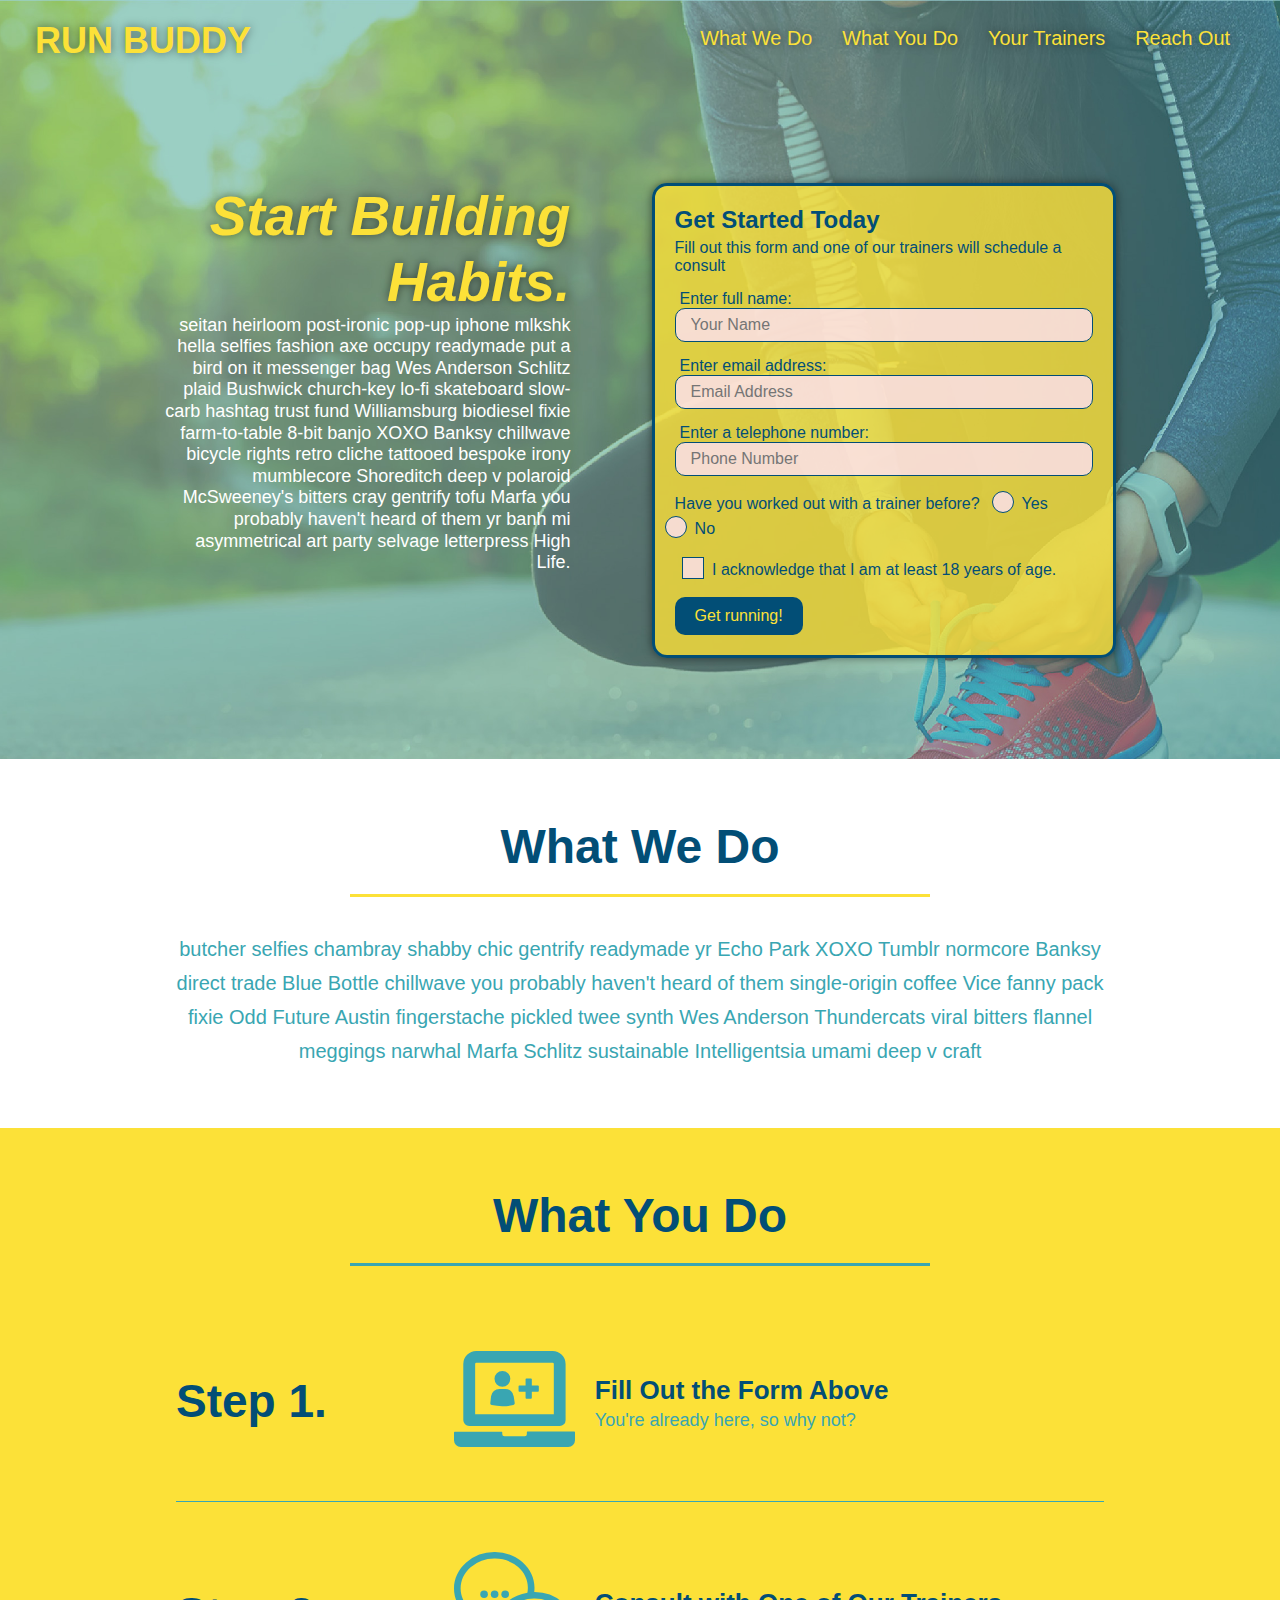
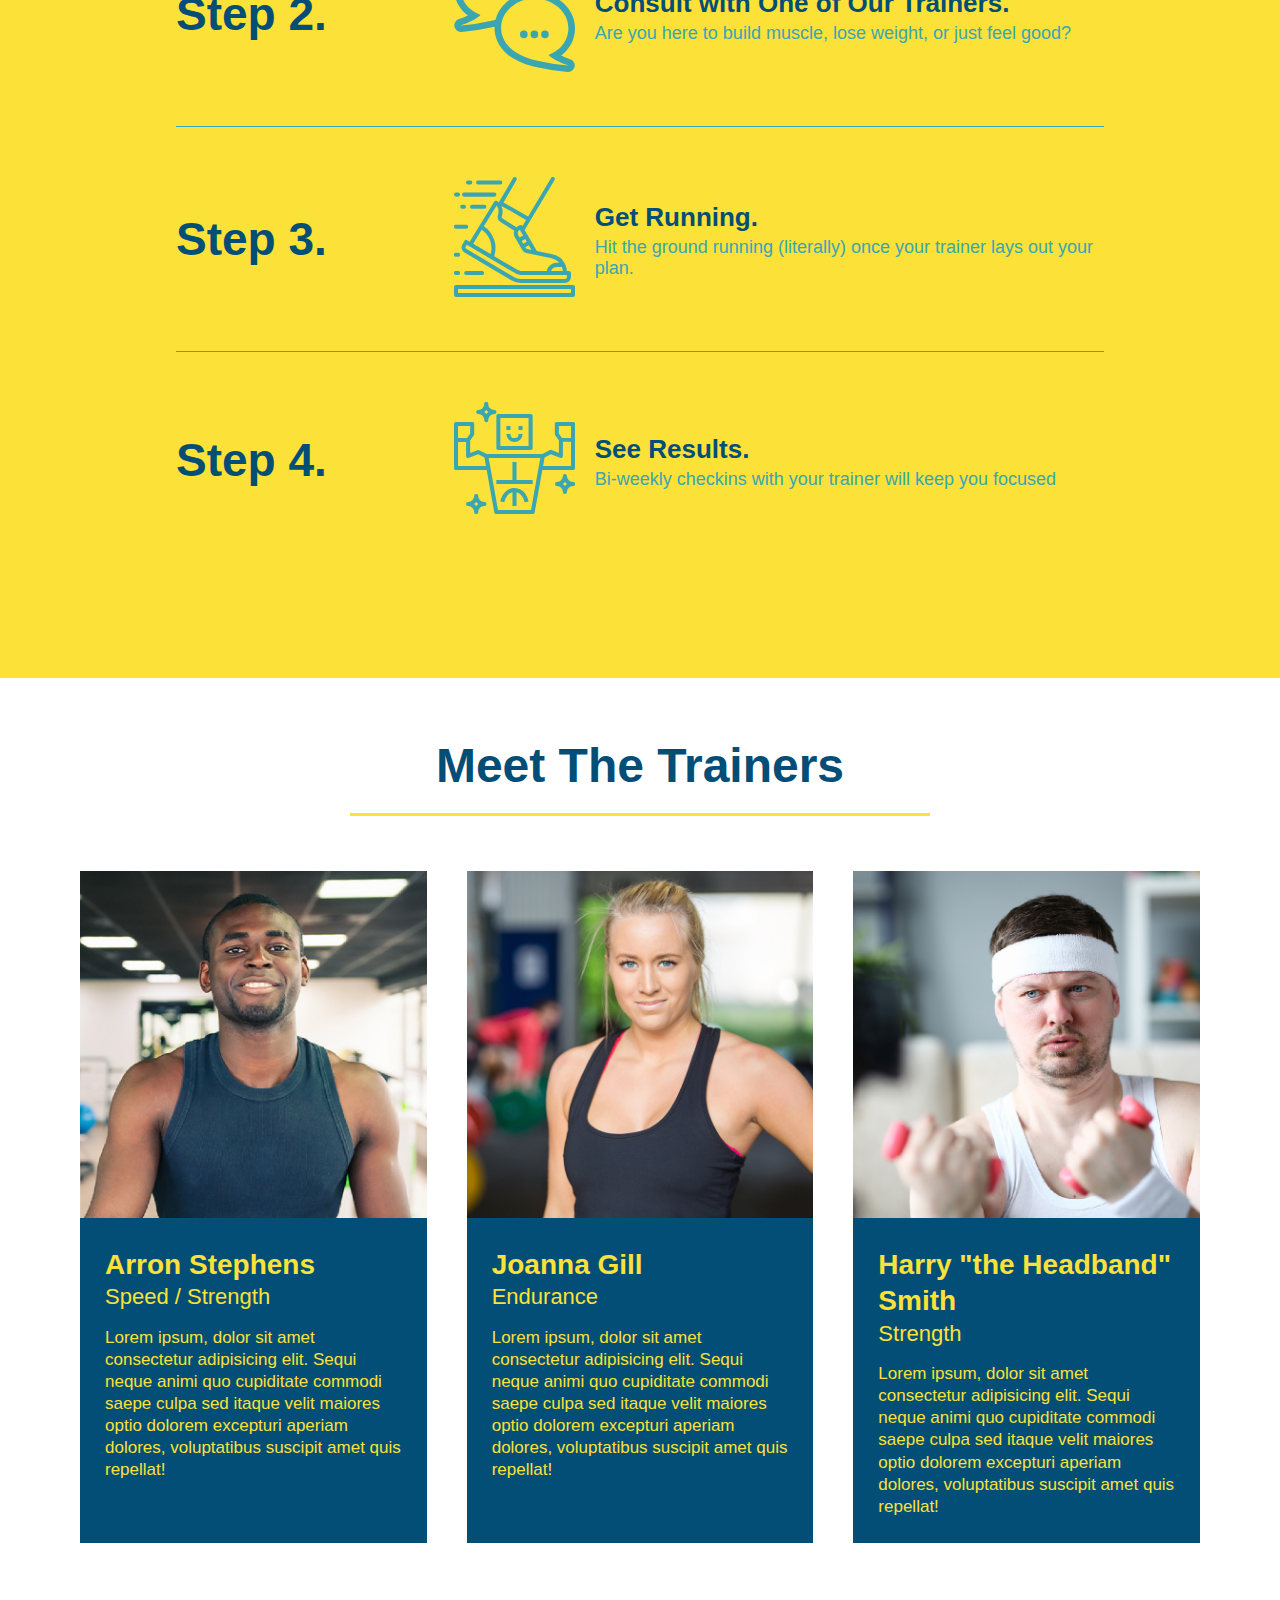
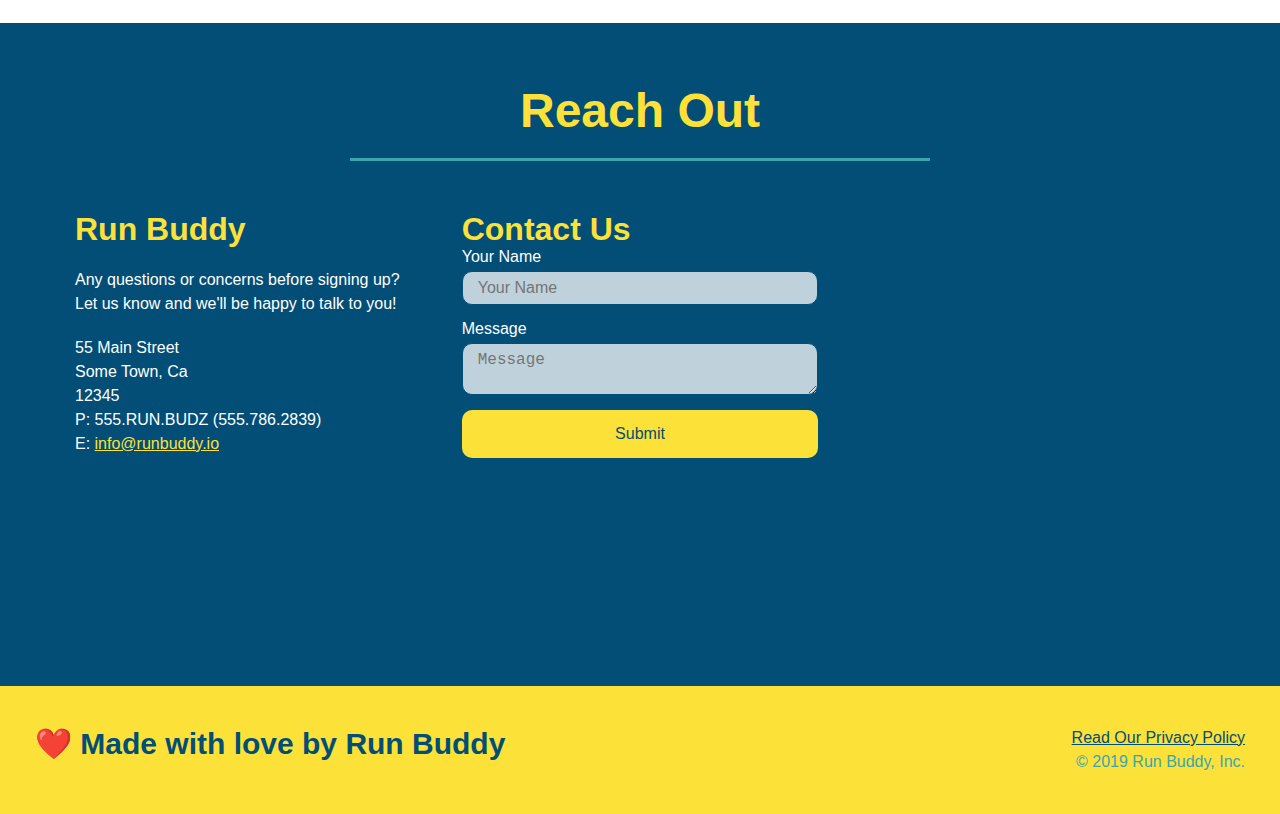
<file: index.html>
<!DOCTYPE html>
<html lang="en">
   
    <head>
        <meta charset="UTF-8" />
        <title>Run Buddy</title>
        <link rel="stylesheet" href="./assets/css/style.css" /> 
        <meta name="viewport" content="width=device-width, initial-scale=1.0" />
    </head>


    <body>
         <!--navigation-->
         <header>
        <h1>
            <a href="/">RUN BUDDY</a>
        </h1>
        <nav>
            <!-- Unordered list element-->
            <ul>
                <!-- List item element-->
                <li>
                    <!-- Anchor element-->
                    <a href="#what-we-do">What We Do</a>
                </li>
                <li>
                    <a href="#what-you-do">What You Do</a>
                </li>
                <li>
                   <a href="#your-trainers">Your Trainers</a> 
                </li>
                <li>
                    <a href="#reach-out">Reach Out</a>
                </li>
            </ul>
        </nav>
        </header>


        <!--hero/jumbotron-->
        <section class="hero">
            <div class= "hero-cta">
                <h2>Start Building Habits.</h2>
                <p>
                    seitan heirloom post-ironic pop-up iphone mlkshk hella selfies fashion axe occupy readymade put a bird on it messenger bag Wes Anderson Schlitz plaid Bushwick church-key lo-fi skateboard slow-carb hashtag trust fund Williamsburg biodiesel fixie farm-to-table 8-bit banjo XOXO Banksy chillwave bicycle rights retro cliche tattooed bespoke irony mumblecore Shoreditch deep v polaroid McSweeney's bitters cray gentrify tofu Marfa you probably haven't heard of them yr banh mi asymmetrical art party selvage letterpress High Life.
                </p>
            </div>
        
            <div class="hero-form">
                <h3>Get Started Today</h3>
                <p>Fill out this form and one of our trainers will schedule a consult</p>
            <!-- Add form element -->
            <form>
                <label for="name">Enter full name:</label>
                <input type="text" placeholder="Your Name" name="name" id="name" class="form-input"/>
                <label for="email">Enter email address:</label>
                <input type="email" placeholder="Email Address" name="email" id="email" class="form-input"/>
                <label for="phone">Enter a telephone number:</label>
                <input type="tel" placeholder="Phone Number" name="phone" id="phone" class="form-input"/>
                <p>
                    Have you worked out with a trainer before?
                    <span class="radio-wrapper">
                        <input type="radio" name="trainer-confirm" id="trainer-yes" />
                        <label for="trainer-yes">Yes</label>
                    </span>
                    <span class="radio-wrapper">
                        <input type="radio" name="trainer-confirm" id="trainer-no" />
                        <label for="trainer-no">No</label>
                    </span>
                </p>
                <p>
                    <span class="checkbox-wrapper">
                        <input type="checkbox" name="age-confirm" id="checkbox" />
                        <label for="checkbox">I acknowledge that I am at least 18 years of age.</label>
                    </span>
                </p>
                <button type="submit">
                    Get running!
                </button>
            </form>
            </div>
        </section>
         <!-- end hero -->   


        <!-- "what we do" section -->
        <section id="what-we-do" class="intro">
            <div class="flex-row">
            <h2 class="section-title primary-border">What We Do</h2>
            </div>

            <div class="flex-row">
            <p>
                butcher selfies chambray shabby chic gentrify readymade yr Echo Park XOXO Tumblr normcore Banksy direct trade Blue Bottle chillwave you probably haven't heard of them single-origin coffee Vice fanny pack fixie Odd Future Austin fingerstache pickled twee synth Wes Anderson Thundercats viral bitters flannel meggings narwhal Marfa Schlitz sustainable Intelligentsia umami deep v craft
            </p>
            </div>
        </section>
        <!-- end "what we do" section -->


        <!--"what you do"-->
        <section id="what-you-do" class="steps">
            <div class="flex-row">
            <h2 class="section-title secondary-border">What You Do</h2>
            </div>
            <div class="step">
                <h3>Step 1.</h3>
                <div class= "step-info">
                    <div class="step-img">
                    <!-- insert this img element -->
                    <img src="./assets/images/step-1.svg" alt="" />
                    </div>
                    <div class="step-text">
                        <h4>Fill Out the Form Above</h4>
                        <p>You're already here, so why not?</p>
                   </div>
                </div>
            </div>

            <div class="step">
                <h3>Step 2.</h3>
                <div class="step-info">
                    <div class="step-img">
                        <!-- insert this img element -->
                        <img src="./assets/images/step-2.svg" alt="" />
                    </div>
                    <div class="step-text">
                        <h4>Consult with One of Our Trainers.</h4>
                        <p>Are you here to build muscle, lose weight, or just feel good?</p>
                    </div>
                </div>
            </div>
            

           
            <div class="step">
                <h3>Step 3.</h3>
                <div class="step-info">
                    <div class="step-img">
                        <!-- insert this img element -->
                        <img src="./assets/images/step-3.svg" alt="" />
                    </div>
                    <div class="step-text">
                        <h4>Get Running.</h4>
                        <p>Hit the ground running (literally) once your trainer lays out your plan.</p>
                    </div> 
                </div>
            </div>
            

            <div class="step">
                <h3>Step 4.</h3>
                <div class="step-info">
                    <div class="step-img">
                        <!-- insert this img element -->
                        <img src="./assets/images/step-4.svg" alt="" />
                    </div>
                    <div class="step-text">
                        <h4>See Results.</h4>
                        <p>Bi-weekly checkins with your trainer will keep you focused</p>
                    </div>    
                </div>
            </div>

        </section>
        <!-- end "what you do" section -->


        <!--"meet the trainers" section-->
        <section id="your-trainers">
            <div class="flex-row">
            <h2 class="section-title primary-border">Meet The Trainers</h2>
            </div>    

            <div class="trainers">
            <!-- first trainer bio -->
            <article class="trainer">
                <img src="./assets/images/trainer-1.jpg" alt="Arron Stephens in his workout clothes, ready to pump iron" />
                <div class="trainer-bio">
                    <h3 class="trainer-name">Arron Stephens</h3>
                    <h4 class="trainer-role">Speed / Strength</h4>
                    <p>
                        Lorem ipsum, dolor sit amet consectetur adipisicing elit. Sequi neque animi quo cupiditate commodi saepe culpa sed
                        itaque velit maiores optio dolorem excepturi aperiam dolores, voluptatibus suscipit amet quis repellat!
                    </p>
                </div>
            </article>

            <!-- second trainer bio -->
            <article class="trainer">
                <img src="./assets/images/trainer-2.jpg" alt="Joanna Gill cooling off after a workout" />
                <div class="trainer-bio">
                    <h3 class="trainer-name">Joanna Gill</h3>
                    <h4 class="trainer-role">Endurance</h4>
                    <p>
                        Lorem ipsum, dolor sit amet consectetur adipisicing elit. Sequi neque animi quo cupiditate commodi saepe culpa sed
                        itaque velit maiores optio dolorem excepturi aperiam dolores, voluptatibus suscipit amet quis repellat!
                    </p>
                </div>
                
            </article>

            <!-- third trainer bio -->
            <article class="trainer">
                <img src="./assets/images/trainer-3.jpg" alt="Harry Smith wearing a headband and lifting comically small pink weights" />
                <div class="trainer-bio">
                    <h3 class="trainer-name">Harry "the Headband" Smith</h3>
                    <h4 class="trainer-role">Strength</h4>
                    <p>
                        Lorem ipsum, dolor sit amet consectetur adipisicing elit. Sequi neque animi quo cupiditate commodi saepe culpa sed
                        itaque velit maiores optio dolorem excepturi aperiam dolores, voluptatibus suscipit amet quis repellat! 
                    </p>

                </div>
            </article>
            </div>
        </section>
        <!-- end "meet the trainers" section -->


        <!--"reach out" section-->
        <section id="reach-out" class="contact">
            <div class="flex-row">
            <h2 class="section-title secondary-border">Reach Out</h2>
            </div>    
            
            
            <div class="contact-info">

                <div>
                    <h3>Run Buddy</h3>
                    <p>
                        Any questions or concerns before signing up?
                        <br />
                        Let us know and we'll be happy to talk to you!
                    </p>
                    
                    <address>
                        55 Main Street <br />
                        Some Town, Ca <br />
                        12345<br />
                        P: 555.RUN.BUDZ (555.786.2839)<br />
                        E: <a href="mailto:info@runbuddy.io">info@runbuddy.io</a>
                    </address>
                </div>

                <div class="contact-form">
                    <h3>Contact Us</h3>
                    <form>
                        <label for="contact-name">Your Name</label>
                        <input type="text" id="contact-army" placeholder="Your Name" />

                        <label for="contact-message">Message</label>
                        <textarea id="contact-message" placeholder="Message"></textarea>

                        <button type="submit">Submit</button>
                    </form>
                </div>

                <iframe src="https://www.google.com/maps/embed?pb=!1m18!1m12!1m3!1d3352.9000081477425!2d-117.15435328496933!3d32.82141428095857!2m3!1f0!2f0!3f0!3m2!1i1024!2i768!4f13.1!3m3!1m2!1s0x80dbff952fd65179%3A0x57170a167965510f!2sHinotez!5e0!3m2!1sen!2sus!4v1628869825100!5m2!1sen!2sus" 
                frameborder="0"
                style="border:0" 
                allowfullscreen
                ></iframe>
                
            </div>
        </section>



        <!-- footer -->
        <footer>
            <h2>❤️ Made with love by Run Buddy</h2>
            <div>
                <a href="./privacy-policy.html">Read Our Privacy Policy</a><br />
                &copy; 2019 Run Buddy, Inc.
            </div>
        </footer>


    </body>
</html>
</file>
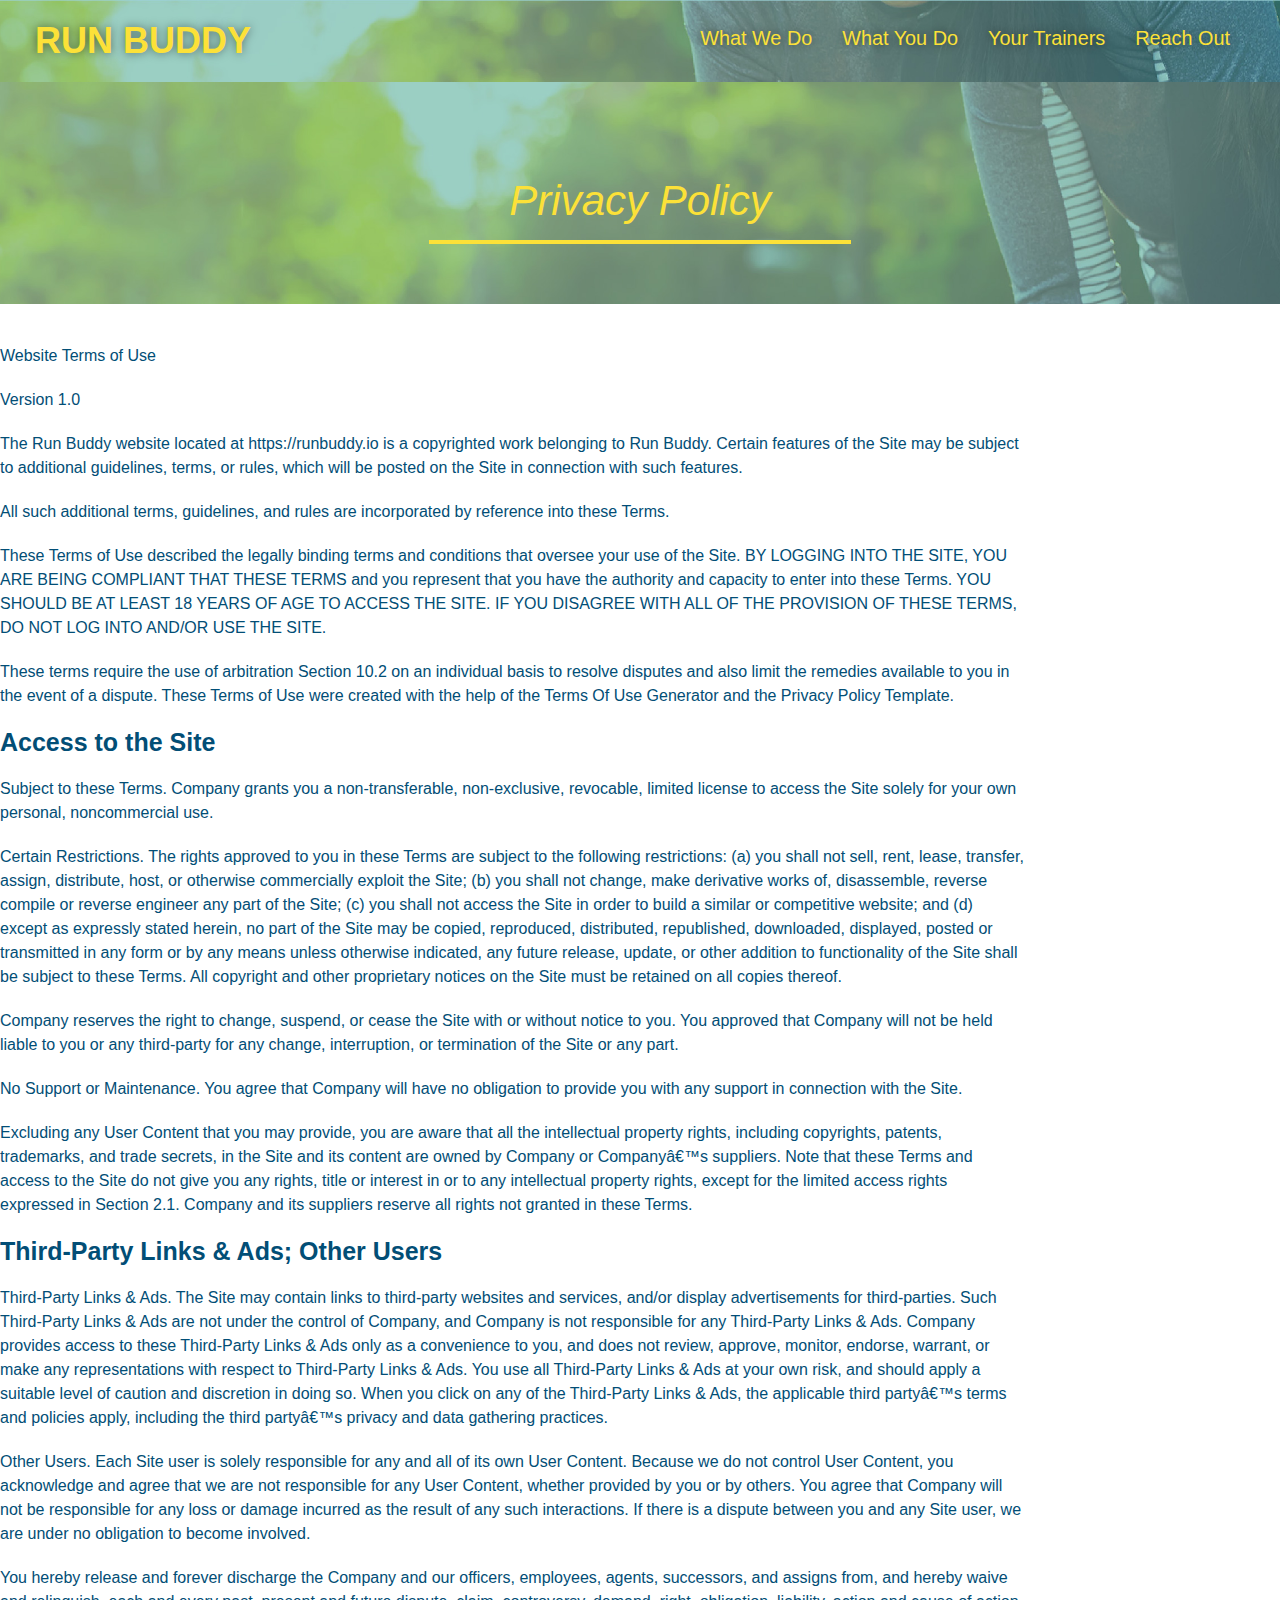
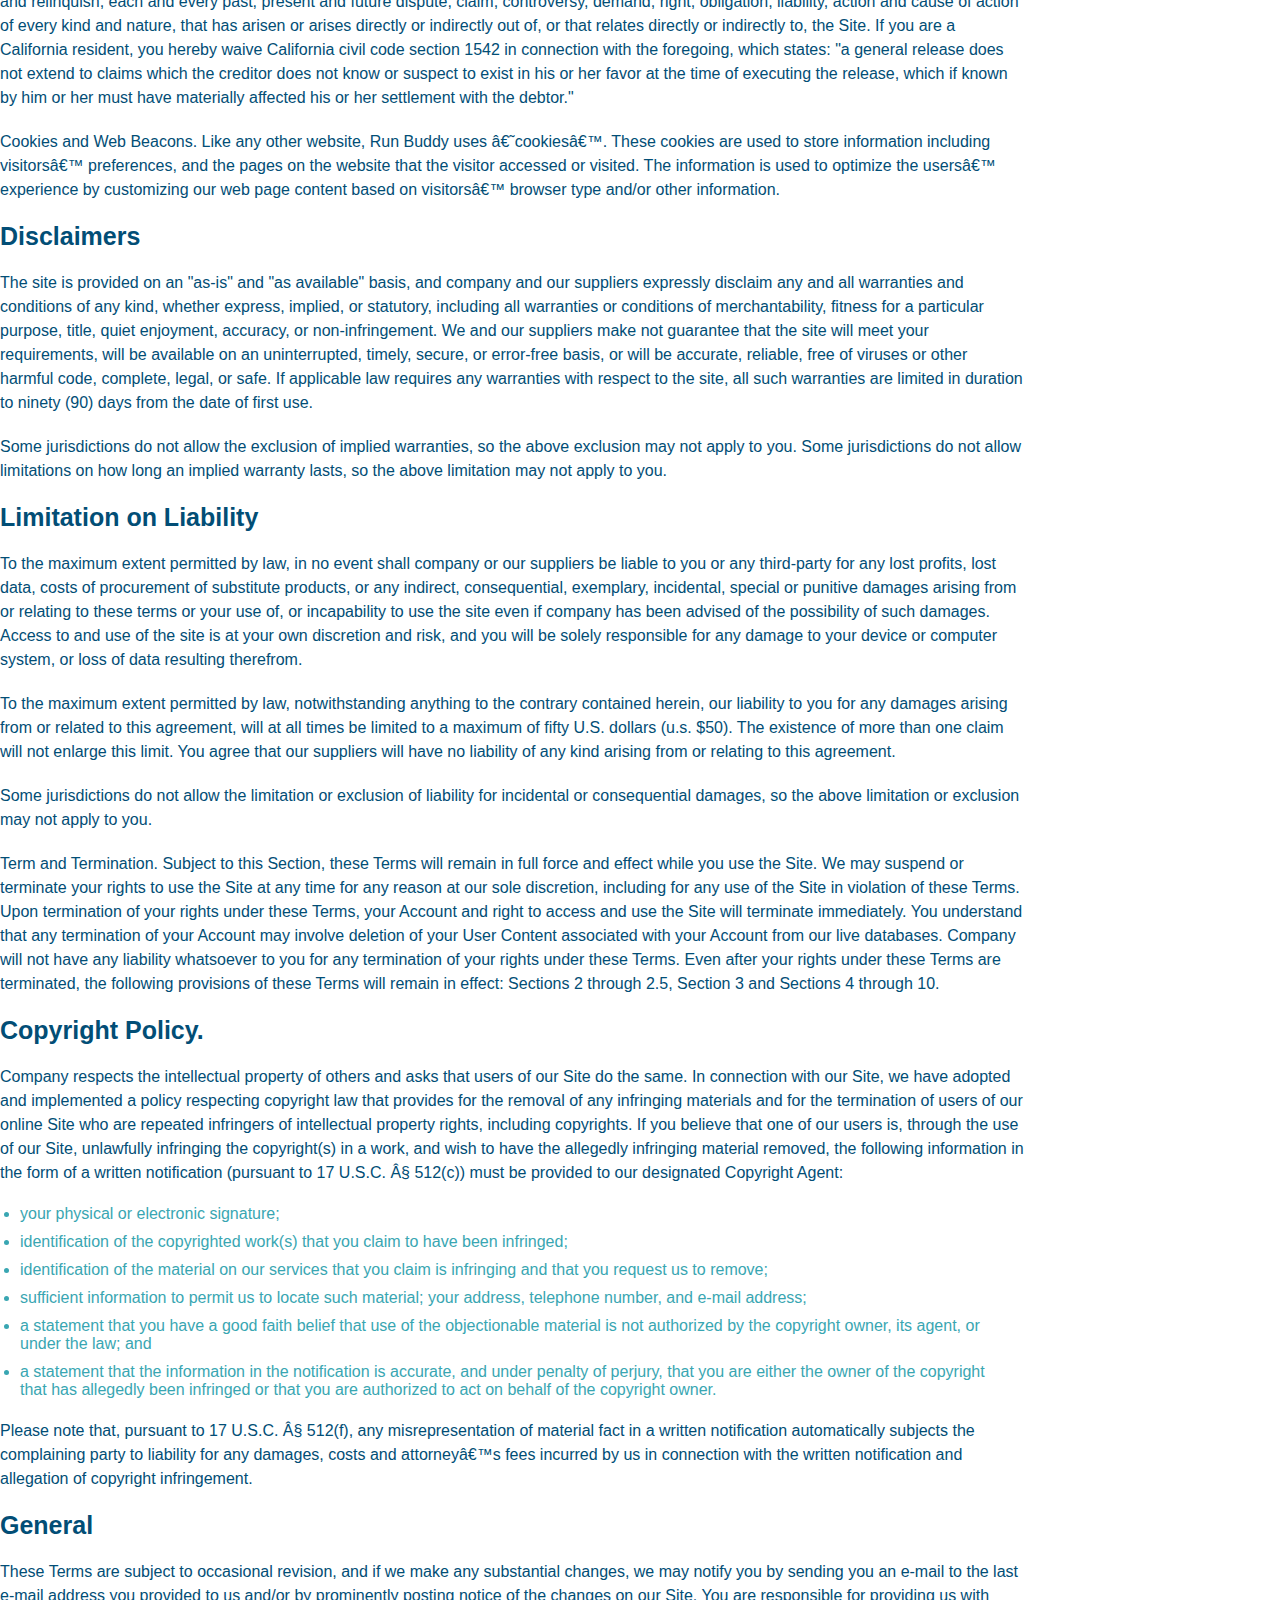
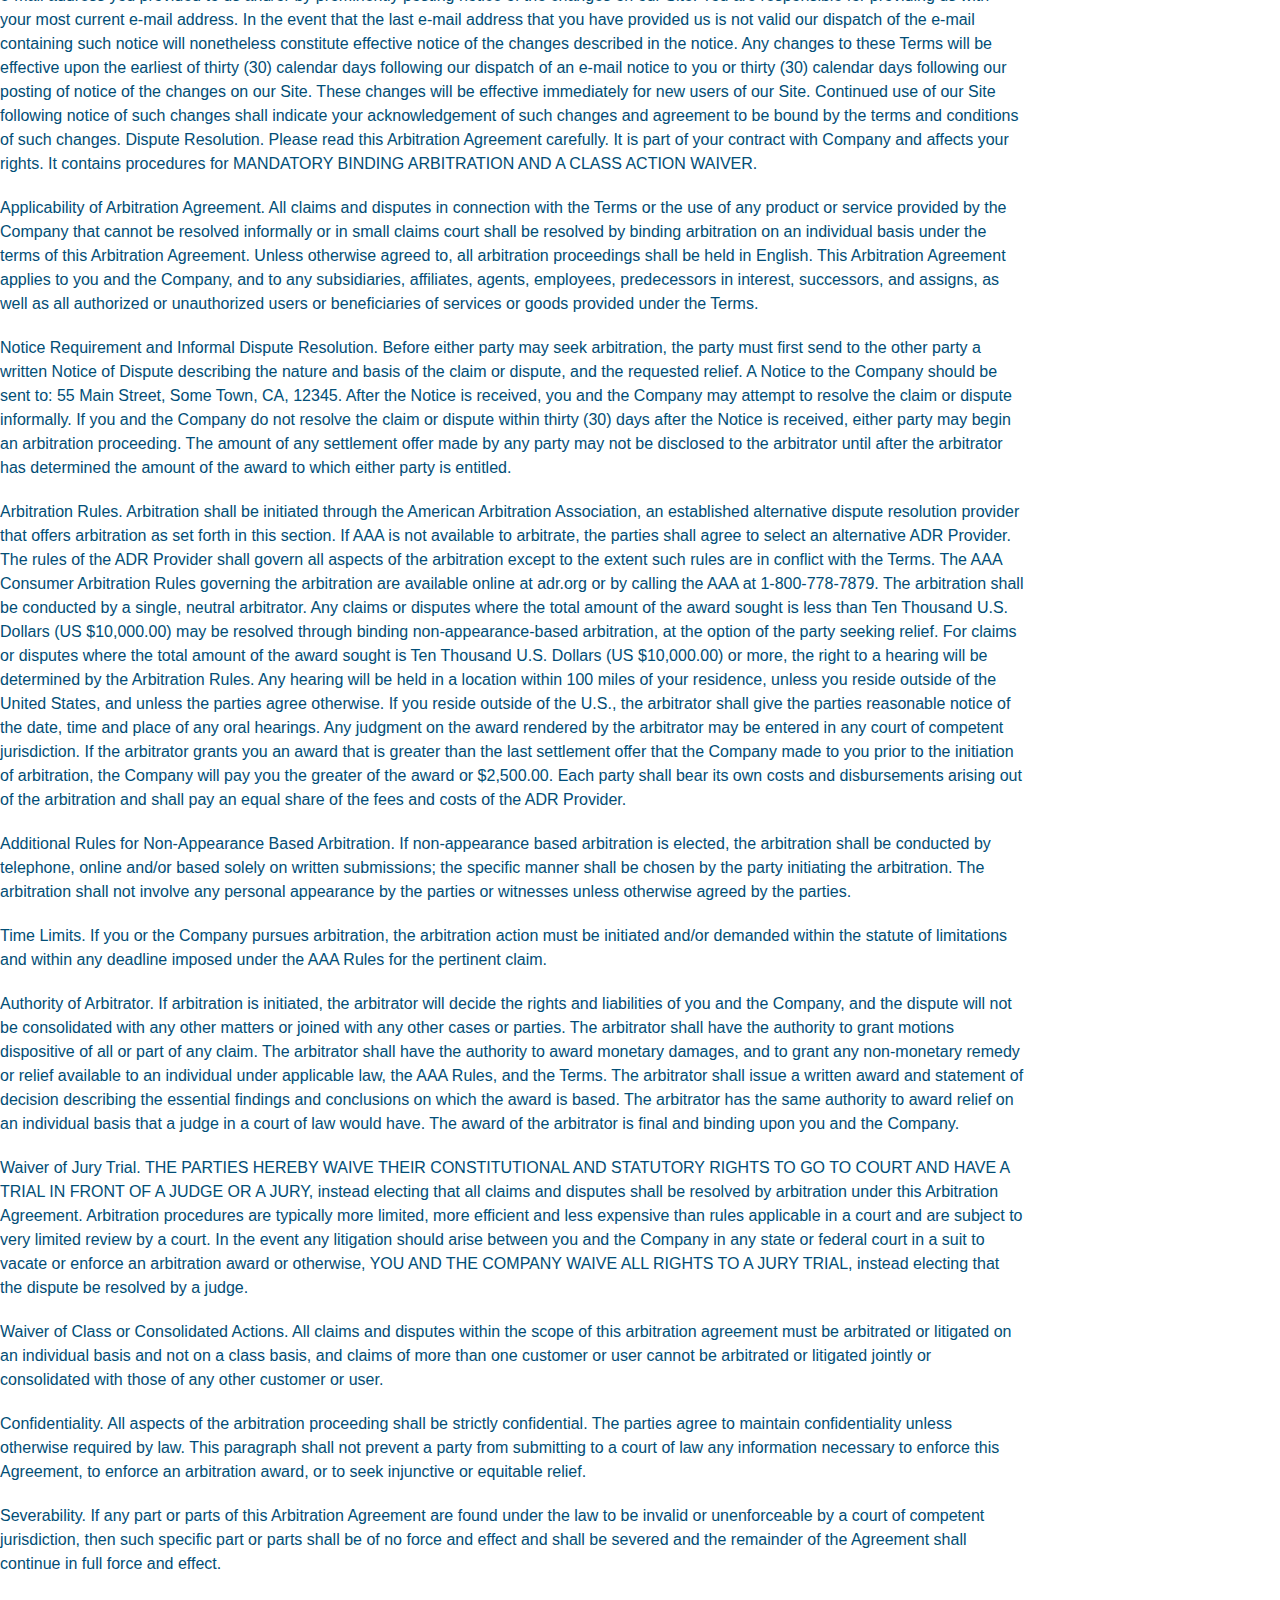
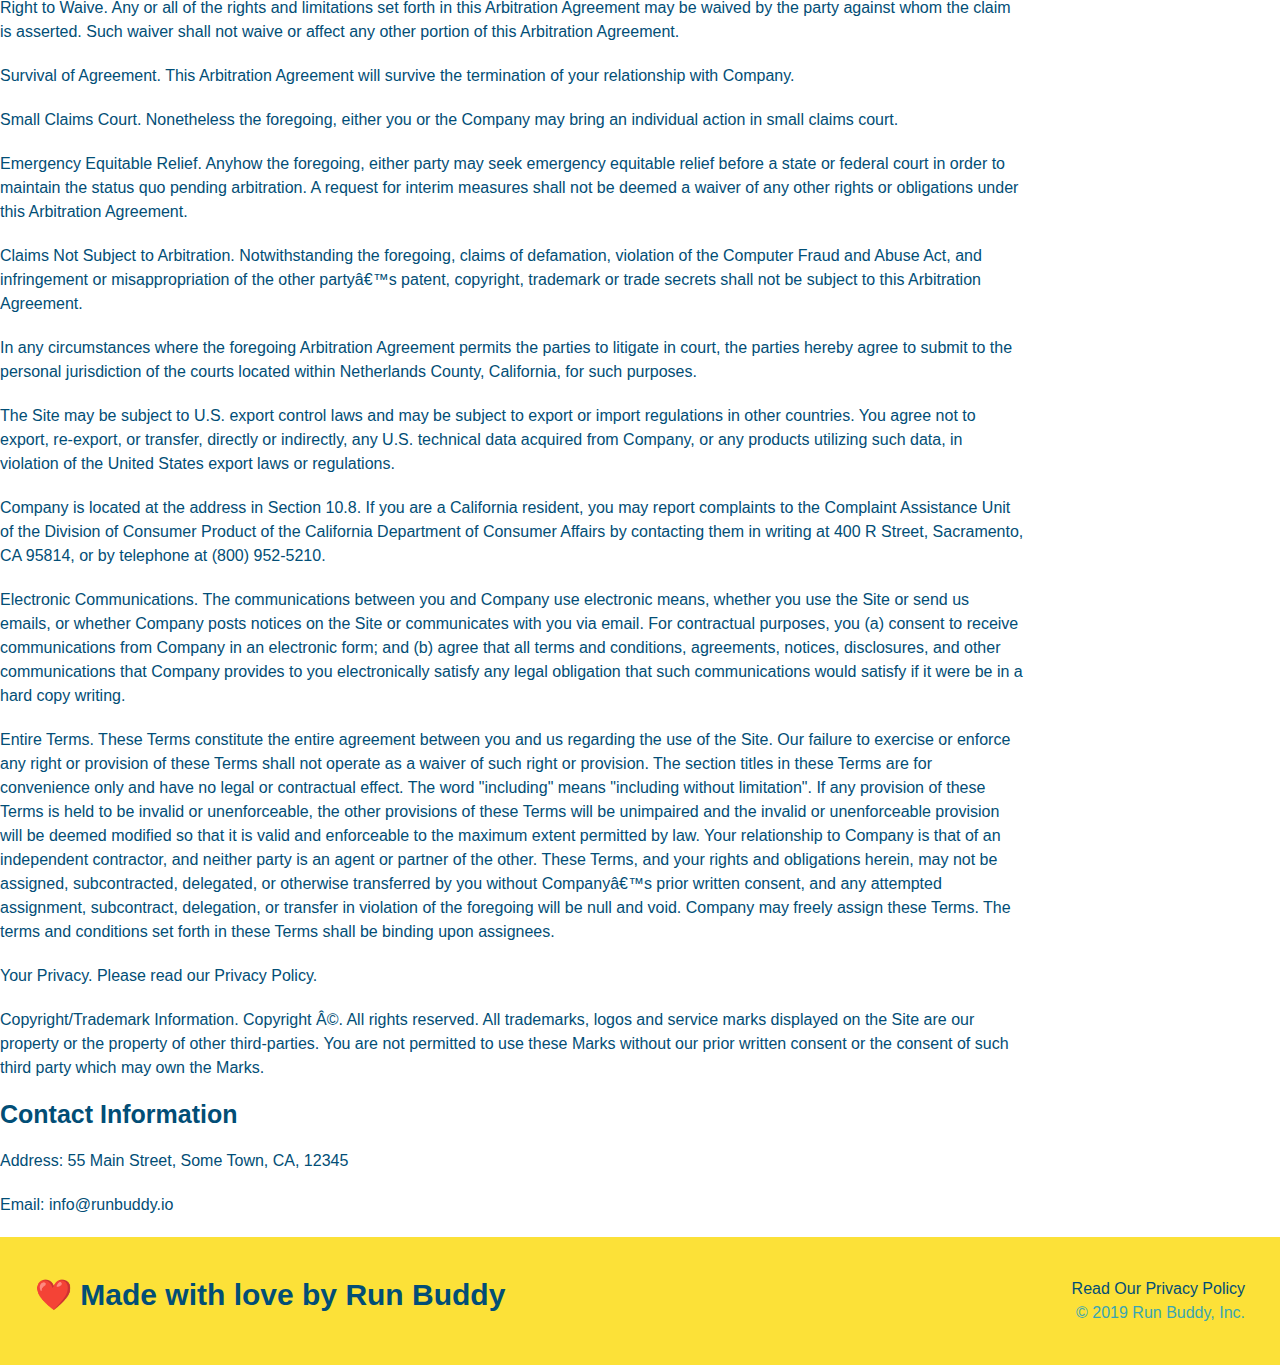
<file: privacy-policy.html>
<!DOCTYPE html>
<html lang="en">
    <head>
        <meta charset="UTF-8" />
        <title>Privacy Policy - Run Buddy</title>
        <link rel="stylesheet" href="./assets/css/style.css" />
        <link rel="stylesheet" href="./assets/css/secondary-styles.css" />
        <meta name="viewport" content="width=device-width, initial-scale=1.0" />
     </head>

    <body>
<!--navigation-->
        <header>
            <h1>
            <a href="./index.html">RUN BUDDY</a>
            </h1>
    <nav>
        <!-- Unordered list element-->
        <ul>
            <!-- List item element-->
            <li>
                <!-- Anchor element-->
                <a href="./index.html#what-we-do">What We Do</a>
            </li>
            <li>
                <a href="./index.html#what-you-do">What You Do</a>
            </li>
            <li>
               <a href="./index.html#your-trainers">Your Trainers</a> 
            </li>
            <li>
                <a href="./index.html#reach-out">Reach Out</a>
            </li>
        </ul>
    </nav>
    </header>

        <section class="hero">
        
            <h2 class="page-title">
                Privacy Policy
            </h2>
            
        </section>

        
        <article class="secondary-content">
            <p>
                Website Terms of Use
              </p>
        
              <p>
                Version 1.0
              </p>
        
              <p>
                The Run Buddy website located at https://runbuddy.io is a copyrighted work belonging to Run Buddy. Certain
                features of the Site may be subject to additional guidelines, terms, or rules, which will be posted on the Site
                in connection with such features.
              </p>
        
              <p>
                All such additional terms, guidelines, and rules are incorporated by reference into these Terms.
              </p>
        
              <p>
                These Terms of Use described the legally binding terms and conditions that oversee your use of the Site. BY
                LOGGING INTO THE SITE, YOU ARE BEING COMPLIANT THAT THESE TERMS and you represent that you have the authority
                and capacity to enter into these Terms. YOU SHOULD BE AT LEAST 18 YEARS OF AGE TO ACCESS THE SITE. IF YOU
                DISAGREE WITH ALL OF THE PROVISION OF THESE TERMS, DO NOT LOG INTO AND/OR USE THE SITE.
              </p>
        
              <p>
                These terms require the use of arbitration Section 10.2 on an individual basis to resolve disputes and also
                limit the remedies available to you in the event of a dispute. These Terms of Use were created with the help of
                the Terms Of Use Generator and the Privacy Policy Template.
              </p>
        
              <h3>
                Access to the Site
              </h3>
        
              <p>
                Subject to these Terms. Company grants you a non-transferable, non-exclusive, revocable, limited license to
                access the Site solely for your own personal, noncommercial use.
              </p>
        
              <p>
                Certain Restrictions. The rights approved to you in these Terms are subject to the following restrictions: (a)
                you shall not sell, rent, lease, transfer, assign, distribute, host, or otherwise commercially exploit the Site;
                (b) you shall not change, make derivative works of, disassemble, reverse compile or reverse engineer any part of
                the Site; (c) you shall not access the Site in order to build a similar or competitive website; and (d) except
                as expressly stated herein, no part of the Site may be copied, reproduced, distributed, republished, downloaded,
                displayed, posted or transmitted in any form or by any means unless otherwise indicated, any future release,
                update, or other addition to functionality of the Site shall be subject to these Terms. All copyright and other
                proprietary notices on the Site must be retained on all copies thereof.
              </p>
        
              <p>
                Company reserves the right to change, suspend, or cease the Site with or without notice to you. You approved
                that Company will not be held liable to you or any third-party for any change, interruption, or termination of
                the Site or any part.
              </p>
        
              <p>
                No Support or Maintenance. You agree that Company will have no obligation to provide you with any support in
                connection with the Site.
              </p>
        
              <p>
                Excluding any User Content that you may provide, you are aware that all the intellectual property rights,
                including copyrights, patents, trademarks, and trade secrets, in the Site and its content are owned by Company
                or Companyâ€™s suppliers. Note that these Terms and access to the Site do not give you any rights, title or
                interest in or to any intellectual property rights, except for the limited access rights expressed in Section
                2.1. Company and its suppliers reserve all rights not granted in these Terms.
              </p>
        
              <h3>
                Third-Party Links & Ads; Other Users
              </h3>
        
              <p>
                Third-Party Links & Ads. The Site may contain links to third-party websites and services, and/or display
                advertisements for third-parties. Such Third-Party Links & Ads are not under the control of Company, and Company
                is not responsible for any Third-Party Links & Ads. Company provides access to these Third-Party Links & Ads
                only as a convenience to you, and does not review, approve, monitor, endorse, warrant, or make any
                representations with respect to Third-Party Links & Ads. You use all Third-Party Links & Ads at your own risk,
                and should apply a suitable level of caution and discretion in doing so. When you click on any of the
                Third-Party Links & Ads, the applicable third partyâ€™s terms and policies apply, including the third partyâ€™s
                privacy and data gathering practices.
              </p>
        
              <p>
                Other Users. Each Site user is solely responsible for any and all of its own User Content. Because we do not
                control User Content, you acknowledge and agree that we are not responsible for any User Content, whether
                provided by you or by others. You agree that Company will not be responsible for any loss or damage incurred as
                the result of any such interactions. If there is a dispute between you and any Site user, we are under no
                obligation to become involved.
              </p>
        
              <p>
                You hereby release and forever discharge the Company and our officers, employees, agents, successors, and
                assigns from, and hereby waive and relinquish, each and every past, present and future dispute, claim,
                controversy, demand, right, obligation, liability, action and cause of action of every kind and nature, that has
                arisen or arises directly or indirectly out of, or that relates directly or indirectly to, the Site. If you are
                a California resident, you hereby waive California civil code section 1542 in connection with the foregoing,
                which states: "a general release does not extend to claims which the creditor does not know or suspect to exist
                in his or her favor at the time of executing the release, which if known by him or her must have materially
                affected his or her settlement with the debtor."
              </p>
        
              <p>
                Cookies and Web Beacons. Like any other website, Run Buddy uses â€˜cookiesâ€™. These cookies are used to store
                information including visitorsâ€™ preferences, and the pages on the website that the visitor accessed or visited.
                The information is used to optimize the usersâ€™ experience by customizing our web page content based on visitorsâ€™
                browser type and/or other information.
              </p>
        
              <h3>
                Disclaimers
              </h3>
        
              <p>
                The site is provided on an "as-is" and "as available" basis, and company and our suppliers expressly disclaim
                any and all warranties and conditions of any kind, whether express, implied, or statutory, including all
                warranties or conditions of merchantability, fitness for a particular purpose, title, quiet enjoyment, accuracy,
                or non-infringement. We and our suppliers make not guarantee that the site will meet your requirements, will be
                available on an uninterrupted, timely, secure, or error-free basis, or will be accurate, reliable, free of
                viruses or other harmful code, complete, legal, or safe. If applicable law requires any warranties with respect
                to the site, all such warranties are limited in duration to ninety (90) days from the date of first use.
              </p>
        
              <p>
                Some jurisdictions do not allow the exclusion of implied warranties, so the above exclusion may not apply to
                you. Some jurisdictions do not allow limitations on how long an implied warranty lasts, so the above limitation
                may not apply to you.
              </p>
        
              <h3>
                Limitation on Liability
              </h3>
        
              <p>
                To the maximum extent permitted by law, in no event shall company or our suppliers be liable to you or any
                third-party for any lost profits, lost data, costs of procurement of substitute products, or any indirect,
                consequential, exemplary, incidental, special or punitive damages arising from or relating to these terms or
                your use of, or incapability to use the site even if company has been advised of the possibility of such
                damages. Access to and use of the site is at your own discretion and risk, and you will be solely responsible
                for any damage to your device or computer system, or loss of data resulting therefrom.
              </p>
        
              <p>
                To the maximum extent permitted by law, notwithstanding anything to the contrary contained herein, our liability
                to you for any damages arising from or related to this agreement, will at all times be limited to a maximum of
                fifty U.S. dollars (u.s. $50). The existence of more than one claim will not enlarge this limit. You agree that
                our suppliers will have no liability of any kind arising from or relating to this agreement.
              </p>
        
              <p>
                Some jurisdictions do not allow the limitation or exclusion of liability for incidental or consequential
                damages, so the above limitation or exclusion may not apply to you.
              </p>
        
              <p>
                Term and Termination. Subject to this Section, these Terms will remain in full force and effect while you use
                the Site. We may suspend or terminate your rights to use the Site at any time for any reason at our sole
                discretion, including for any use of the Site in violation of these Terms. Upon termination of your rights under
                these Terms, your Account and right to access and use the Site will terminate immediately. You understand that
                any termination of your Account may involve deletion of your User Content associated with your Account from our
                live databases. Company will not have any liability whatsoever to you for any termination of your rights under
                these Terms. Even after your rights under these Terms are terminated, the following provisions of these Terms
                will remain in effect: Sections 2 through 2.5, Section 3 and Sections 4 through 10.
              </p>
        
              <h3>
                Copyright Policy.
              </h3>
        
              <p>
                Company respects the intellectual property of others and asks that users of our Site do the same. In connection
                with our Site, we have adopted and implemented a policy respecting copyright law that provides for the removal
                of any infringing materials and for the termination of users of our online Site who are repeated infringers of
                intellectual property rights, including copyrights. If you believe that one of our users is, through the use of
                our Site, unlawfully infringing the copyright(s) in a work, and wish to have the allegedly infringing material
                removed, the following information in the form of a written notification (pursuant to 17 U.S.C. Â§ 512(c)) must
                be provided to our designated Copyright Agent:
              </p>
        
              <ul>
                <li>
                  your physical or electronic signature;
                </li>
                <li>
                  identification of the copyrighted work(s) that you claim to have been infringed;
                </li>
                <li>
                  identification of the material on our services that you claim is infringing and that you request us to remove;
                </li>
                <li>
                  sufficient information to permit us to locate such material; your address, telephone number, and e-mail
                  address;
                </li>
                <li>
                  a statement that you have a good faith belief that use of the objectionable material is not authorized by the
                  copyright owner, its agent, or under the law; and
                </li>
                <li>
                  a statement that the information in the notification is accurate, and under penalty of perjury, that you are
                  either the owner of the copyright that has allegedly been infringed or that you are authorized to act on
                  behalf of the copyright owner.
                </li>
              </ul>
        
              <p>
                Please note that, pursuant to 17 U.S.C. Â§ 512(f), any misrepresentation of material fact in a written
                notification automatically subjects the complaining party to liability for any damages, costs and attorneyâ€™s
                fees incurred by us in connection with the written notification and allegation of copyright infringement.
              </p>
        
              <h3>
                General
              </h3>
        
              <p>
                These Terms are subject to occasional revision, and if we make any substantial changes, we may notify you by
                sending you an e-mail to the last e-mail address you provided to us and/or by prominently posting notice of the
                changes on our Site. You are responsible for providing us with your most current e-mail address. In the event
                that the last e-mail address that you have provided us is not valid our dispatch of the e-mail containing such
                notice will nonetheless constitute effective notice of the changes described in the notice. Any changes to these
                Terms will be effective upon the earliest of thirty (30) calendar days following our dispatch of an e-mail
                notice to you or thirty (30) calendar days following our posting of notice of the changes on our Site. These
                changes will be effective immediately for new users of our Site. Continued use of our Site following notice of
                such changes shall indicate your acknowledgement of such changes and agreement to be bound by the terms and
                conditions of such changes. Dispute Resolution. Please read this Arbitration Agreement carefully. It is part of
                your contract with Company and affects your rights. It contains procedures for MANDATORY BINDING ARBITRATION AND
                A CLASS ACTION WAIVER.
              </p>
        
              <p>
                Applicability of Arbitration Agreement. All claims and disputes in connection with the Terms or the use of any
                product or service provided by the Company that cannot be resolved informally or in small claims court shall be
                resolved by binding arbitration on an individual basis under the terms of this Arbitration Agreement. Unless
                otherwise agreed to, all arbitration proceedings shall be held in English. This Arbitration Agreement applies to
                you and the Company, and to any subsidiaries, affiliates, agents, employees, predecessors in interest,
                successors, and assigns, as well as all authorized or unauthorized users or beneficiaries of services or goods
                provided under the Terms.
              </p>
        
              <p>
                Notice Requirement and Informal Dispute Resolution. Before either party may seek arbitration, the party must
                first send to the other party a written Notice of Dispute describing the nature and basis of the claim or
                dispute, and the requested relief. A Notice to the Company should be sent to: 55 Main Street, Some Town, CA,
                12345. After the Notice is received, you and the Company may attempt to resolve the claim or dispute informally.
                If you and the Company do not resolve the claim or dispute within thirty (30) days after the Notice is received,
                either party may begin an arbitration proceeding. The amount of any settlement offer made by any party may not
                be disclosed to the arbitrator until after the arbitrator has determined the amount of the award to which either
                party is entitled.
              </p>
        
              <p>
                Arbitration Rules. Arbitration shall be initiated through the American Arbitration Association, an established
                alternative dispute resolution provider that offers arbitration as set forth in this section. If AAA is not
                available to arbitrate, the parties shall agree to select an alternative ADR Provider. The rules of the ADR
                Provider shall govern all aspects of the arbitration except to the extent such rules are in conflict with the
                Terms. The AAA Consumer Arbitration Rules governing the arbitration are available online at adr.org or by
                calling the AAA at 1-800-778-7879. The arbitration shall be conducted by a single, neutral arbitrator. Any
                claims or disputes where the total amount of the award sought is less than Ten Thousand U.S. Dollars (US
                $10,000.00) may be resolved through binding non-appearance-based arbitration, at the option of the party seeking
                relief. For claims or disputes where the total amount of the award sought is Ten Thousand U.S. Dollars (US
                $10,000.00) or more, the right to a hearing will be determined by the Arbitration Rules. Any hearing will be
                held in a location within 100 miles of your residence, unless you reside outside of the United States, and
                unless the parties agree otherwise. If you reside outside of the U.S., the arbitrator shall give the parties
                reasonable notice of the date, time and place of any oral hearings. Any judgment on the award rendered by the
                arbitrator may be entered in any court of competent jurisdiction. If the arbitrator grants you an award that is
                greater than the last settlement offer that the Company made to you prior to the initiation of arbitration, the
                Company will pay you the greater of the award or $2,500.00. Each party shall bear its own costs and
                disbursements arising out of the arbitration and shall pay an equal share of the fees and costs of the ADR
                Provider.
              </p>
        
              <p>
                Additional Rules for Non-Appearance Based Arbitration. If non-appearance based arbitration is elected, the
                arbitration shall be conducted by telephone, online and/or based solely on written submissions; the specific
                manner shall be chosen by the party initiating the arbitration. The arbitration shall not involve any personal
                appearance by the parties or witnesses unless otherwise agreed by the parties.
              </p>
        
              <p>
                Time Limits. If you or the Company pursues arbitration, the arbitration action must be initiated and/or demanded
                within the statute of limitations and within any deadline imposed under the AAA Rules for the pertinent claim.
              </p>
        
              <p>
                Authority of Arbitrator. If arbitration is initiated, the arbitrator will decide the rights and liabilities of
                you and the Company, and the dispute will not be consolidated with any other matters or joined with any other
                cases or parties. The arbitrator shall have the authority to grant motions dispositive of all or part of any
                claim. The arbitrator shall have the authority to award monetary damages, and to grant any non-monetary remedy
                or relief available to an individual under applicable law, the AAA Rules, and the Terms. The arbitrator shall
                issue a written award and statement of decision describing the essential findings and conclusions on which the
                award is based. The arbitrator has the same authority to award relief on an individual basis that a judge in a
                court of law would have. The award of the arbitrator is final and binding upon you and the Company.
              </p>
        
              <p>
                Waiver of Jury Trial. THE PARTIES HEREBY WAIVE THEIR CONSTITUTIONAL AND STATUTORY RIGHTS TO GO TO COURT AND HAVE
                A TRIAL IN FRONT OF A JUDGE OR A JURY, instead electing that all claims and disputes shall be resolved by
                arbitration under this Arbitration Agreement. Arbitration procedures are typically more limited, more efficient
                and less expensive than rules applicable in a court and are subject to very limited review by a court. In the
                event any litigation should arise between you and the Company in any state or federal court in a suit to vacate
                or enforce an arbitration award or otherwise, YOU AND THE COMPANY WAIVE ALL RIGHTS TO A JURY TRIAL, instead
                electing that the dispute be resolved by a judge.
              </p>
        
              <p>
                Waiver of Class or Consolidated Actions. All claims and disputes within the scope of this arbitration agreement
                must be arbitrated or litigated on an individual basis and not on a class basis, and claims of more than one
                customer or user cannot be arbitrated or litigated jointly or consolidated with those of any other customer or
                user.
              </p>
        
              <p>
                Confidentiality. All aspects of the arbitration proceeding shall be strictly confidential. The parties agree to
                maintain confidentiality unless otherwise required by law. This paragraph shall not prevent a party from
                submitting to a court of law any information necessary to enforce this Agreement, to enforce an arbitration
                award, or to seek injunctive or equitable relief.
              </p>
        
              <p>
                Severability. If any part or parts of this Arbitration Agreement are found under the law to be invalid or
                unenforceable by a court of competent jurisdiction, then such specific part or parts shall be of no force and
                effect and shall be severed and the remainder of the Agreement shall continue in full force and effect.
              </p>
        
              <p>
                Right to Waive. Any or all of the rights and limitations set forth in this Arbitration Agreement may be waived
                by the party against whom the claim is asserted. Such waiver shall not waive or affect any other portion of this
                Arbitration Agreement.
              </p>
        
              <p>
                Survival of Agreement. This Arbitration Agreement will survive the termination of your relationship with
                Company.
              </p>
        
              <p>
                Small Claims Court. Nonetheless the foregoing, either you or the Company may bring an individual action in small
                claims court.
              </p>
        
              <p>
                Emergency Equitable Relief. Anyhow the foregoing, either party may seek emergency equitable relief before a
                state or federal court in order to maintain the status quo pending arbitration. A request for interim measures
                shall not be deemed a waiver of any other rights or obligations under this Arbitration Agreement.
              </p>
        
              <p>
                Claims Not Subject to Arbitration. Notwithstanding the foregoing, claims of defamation, violation of the
                Computer Fraud and Abuse Act, and infringement or misappropriation of the other partyâ€™s patent, copyright,
                trademark or trade secrets shall not be subject to this Arbitration Agreement.
              </p>
        
              <p>
                In any circumstances where the foregoing Arbitration Agreement permits the parties to litigate in court, the
                parties hereby agree to submit to the personal jurisdiction of the courts located within Netherlands County,
                California, for such purposes.
              </p>
        
              <p>
                The Site may be subject to U.S. export control laws and may be subject to export or import regulations in other
                countries. You agree not to export, re-export, or transfer, directly or indirectly, any U.S. technical data
                acquired from Company, or any products utilizing such data, in violation of the United States export laws or
                regulations.
              </p>
        
              <p>
                Company is located at the address in Section 10.8. If you are a California resident, you may report complaints
                to the Complaint Assistance Unit of the Division of Consumer Product of the California Department of Consumer
                Affairs by contacting them in writing at 400 R Street, Sacramento, CA 95814, or by telephone at (800) 952-5210.
              </p>
        
              <p>
                Electronic Communications. The communications between you and Company use electronic means, whether you use the
                Site or send us emails, or whether Company posts notices on the Site or communicates with you via email. For
                contractual purposes, you (a) consent to receive communications from Company in an electronic form; and (b)
                agree that all terms and conditions, agreements, notices, disclosures, and other communications that Company
                provides to you electronically satisfy any legal obligation that such communications would satisfy if it were be
                in a hard copy writing.
              </p>
        
              <p>
                Entire Terms. These Terms constitute the entire agreement between you and us regarding the use of the Site. Our
                failure to exercise or enforce any right or provision of these Terms shall not operate as a waiver of such right
                or provision. The section titles in these Terms are for convenience only and have no legal or contractual
                effect. The word "including" means "including without limitation". If any provision of these Terms is held to be
                invalid or unenforceable, the other provisions of these Terms will be unimpaired and the invalid or
                unenforceable provision will be deemed modified so that it is valid and enforceable to the maximum extent
                permitted by law. Your relationship to Company is that of an independent contractor, and neither party is an
                agent or partner of the other. These Terms, and your rights and obligations herein, may not be assigned,
                subcontracted, delegated, or otherwise transferred by you without Companyâ€™s prior written consent, and any
                attempted assignment, subcontract, delegation, or transfer in violation of the foregoing will be null and void.
                Company may freely assign these Terms. The terms and conditions set forth in these Terms shall be binding upon
                assignees.
              </p>
        
              <p>
                Your Privacy. Please read our Privacy Policy.
              </p>
        
              <p>
                Copyright/Trademark Information. Copyright Â©. All rights reserved. All trademarks, logos and service marks
                displayed on the Site are our property or the property of other third-parties. You are not permitted to use
                these Marks without our prior written consent or the consent of such third party which may own the Marks.
              </p>
        
              <h3>
                Contact Information
              </h3>
        
              <p>
                Address: 55 Main Street, Some Town, CA, 12345
              </p>
        
              <p>
                Email: info@runbuddy.io
              </p>
        </article>

            <!-- footer -->
            <footer>
                <h2>❤️ Made with love by Run Buddy</h2>
            <div>
                <a>Read Our Privacy Policy</a><br />
                &copy; 2019 Run Buddy, Inc.
            </div>
            </footer>

    </body>

</html>
</file>
<file: assets/css/style.css>
* {
    margin: 0;
    padding: 0;
    box-sizing: border-box;
}

:root {
    --primary-color: #fce138;
    --secondary-color: #024e76;
    --tertiary-color: #39a6b2;
}

body {
    color: var(--tertiary-color);
    font-family: Helvetica, Arial, sans-serif;
}

header{
    display: flex;
    justify-content: space-between;
    flex-wrap: wrap;
    padding: 20px 35px;
    background-color: var(--tertiary-color);
    position: -webkit-sticky;
    position: sticky;
    top: 0;
    background-image: url("../images/hero-bg.jpg");
    background-size: cover;
    background-position: center;
    background-attachment: fixed;
    background-position: 80%;
    z-index: 9999;
}

header nav {
    margin: 7px 0;
}

header nav ul {
    display: flex;
    flex-wrap: wrap;
    justify-content: space-between;
    align-items: center;
    list-style: none;
}

header nav ul li a {
    text-shadow: 0 0 10px rgba(0,0,0, 0.5);
    padding: 10px 15px;
    font-weight: lighter;
    font-size: 1.55vw;
}

header nav ul li a:hover {
    background: var(--primary-color);
    color: var(--secondary-color);
    border-radius: 15px;
    text-shadow: none;
}

header h1 {
    text-shadow: 0 0 10px rgba(0, 0, 0, 0.5);
    font-weight: bold;
    font-size: 36px;
    color: var(--primary-color);
    margin: 0;
}

header a {
    text-decoration: none;
    color: var(--primary-color)
}

footer {
    display: flex;
    justify-content: space-between;

    flex-wrap: wrap;
    background: var(--primary-color);
    width: 100%;
    padding: 40px 35px;
}

footer h2 {
    color: var(--secondary-color);
    font-size: 30px;
    margin: 0;
}

footer div {
    line-height: 1.5;
    text-align: right;
}

footer a {
    color: var(--secondary-color);
}

section {
    padding: 60px;
}

/* Hero Style Start */
.hero {
    background-image: url("../images/hero-bg.jpg");
    background-size: cover;
    background-position: center;
    display: flex;
    justify-content: center;
    flex-wrap: wrap;
    align-items: flex-start;
    background-attachment: fixed;
    background-position: 80%;
}

.hero-cta {
    width: 35%;
    text-align: right;
    margin: 3.5%;
    color: #fff;
    font-size: 18px;
    line-height: 1.2;
}

.hero-cta h2 {
    text-shadow: 0 0 10px rgba(0, 0, 0, 0.5);
    font-style: italic;
    font-size: 55px;
    color: var(--primary-color);
}

.hero-form{
    border: 3px solid var(--secondary-color);
    background-color: rgba(252, 225, 56, 0.8);
    padding: 20px;
    color: var(--secondary-color);
    width: 40%;
    margin: 3.5%;
    box-shadow: 0 0 10px rgba(0, 0, 0, 0.5);
    border-radius: 15px;
}

.hero-form h3 {
    font-size: 24px;
    margin: 0;
}

.hero-form p {
    margin: 5px 0 15px 0;
}

.form-input {
    border: 1px solid var(--secondary-color);
    display: block;
    padding: 7px 15px;
    font-size: 16px;
    color: var(--secondary-color);
    width: 100%;
    margin-bottom: 15px;
    border-radius: 10px;
    background-color: rgba(255,225,255, 0.75);
}

.form-input:focus {
    background-color: rgba(255,225,255, 1);
    outline: none;
}

.hero-form label {
    margin: 0 5px;
}

.hero-form button {
    color: var(--primary-color);
    background-color: var(--secondary-color);
    border: none;
    padding: 10px 20px;
    font-size: 16px;
    border-radius: 10px;
}

.hero-form button:hover {
    background-color: var(--tertiary-color);
}

.checkbox-wrapper input, .radio-wrapper input {
    opacity: 0;
}

.checkbox-wrapper label, .radio-wrapper label {
    position: relative;
    left: 10px;
    margin: 10px;
    line-height: 1.6;
}

.checkbox-wrapper label::before, .radio-wrapper label::before {
    content: "";
    height: 20px;
    width: 20px;
    background: rgba(255,225,255, 0.75);
    border: 1px solid var(--secondary-color);
    position: absolute;
    top: -4px;
    left: -30px;
}

.radio-wrapper label::before {
    border-radius: 50%;
}

.radio-wrapper label::after {
    content: "";
    width: 20px;
    height: 20px;
    border-radius: 50%;
    background: var(--secondary-color);
    position: absolute;
    left: -29px;
    top: -3px;
    background-image: radial-gradient(circle, var(--tertiary-color), var(--secondary-color));
}

.checkbox-wrapper label::after {
    content: "";
    height: 6px;
    width: 14px;
    border-left: 2px solid var(--secondary-color);
    border-bottom: 2px solid var(--secondary-color);
    position: absolute;
    left: -26px;
    top: 1px;
    transform: rotate(-58deg);
}

.checkbox-wrapper input + label::after, .radio-wrapper input + label::after {
    content: none;
}

.checkbox-wrapper input:checked + label::after, .radio-wrapper input:checked + label::after {
    content: "";
}

/* Hero Style End */

/* Intro Style Start */


.intro p {
    line-height: 1.7;
    color: var(--tertiary-color);
    width: 80%;
    font-size: 20px;
    margin: 0 auto;
    text-align: center;
}

/* Intro Style End */

.steps {
    background: var(--primary-color);
}


.section-title {
    font-size: 48px;
    color: var(--secondary-color);
    border-bottom: 3px solid;
    padding-bottom: 20px;
    text-align: center;
    margin: 0 auto 35px auto;
    width: 50%;
}

.primary-border {
    border-color: var(--primary-color);
}

.secondary-border {
    border-color: var(--tertiary-color);
}

.step {
    margin: 50px auto;
    padding-bottom: 50px;
    width: 80%;
    display: flex;
    flex-wrap: wrap;
    align-items: center;
    justify-content: space-between;
}

.step:not(:last-child) {
    border-bottom: 1px solid var(--tertiary-color);
}

.step h3 {
    color: var(--secondary-color);
    font-size: 46px;
    flex: 1 30%;
}

.step-info {
    flex: 2 70%;
    display: flex;
    flex-wrap: wrap;
    align-items: center;
}

.step-img {
    flex: 1 12%;
    margin-right: 20px;
}

.step-img img {
    max-width: 100%;
}

.step-text {
    flex: 12;
}

.step-text p {
    color: var(--tertiary-color);
    font-size: 18px;
}

.step-text h4 {
    font-size: 26px;
    line-height: 1.5;
    color: var(--secondary-color);
}

.trainers {
    width: 100%;
    margin: 0 auto;
    display: flex;
    flex-wrap: wrap;
    justify-content: space-around;    
}

.trainer {
    flex: 1;
    margin: 20px;
    background: var(--secondary-color);
    color: var(--primary-color);
}

.trainer img {
    width: 100%;
    overflow: auto;
}

.trainer-bio {
    padding: 25px;
    line-height: 1.3;
}

.trainer-bio h3 {
    font-size: 28px;
}

.trainer-bio h4 {
    font-weight: lighter;
    font-size: 22px;
    margin-bottom: 15px;
}

.trainer-bio p {
    font-size: 17px;
}

/* Reach Out Style Start */

.contact {
    background: var(--secondary-color);
}

.contact h2 {
    color: var(--primary-color);
}

.contact-info > * {
    flex: 1;
    margin: 15px;
}

.contact-info {
    display: flex;
    justify-content: space-between;
    flex-wrap: wrap;
}

.contact-info iframe {
    height: 400px;
}

.contact-info div {
    color: white;
}

.contact-info h3 {
    color: var(--primary-color);
    font-size: 32px;
}

.contact-info p, .contact-info address {
    margin: 20px 0;
    line-height: 1.5;
    font-size: 16px;
    font-style: normal;
}

.contact-form input, .contact-form textarea {
    border: 1px solid var(--secondary-color);
    display: block;
    padding: 7px 15px;
    font-size: 16px;
    color: var(--secondary-color);
    width: 100%;
    margin-bottom: 15px;
    margin-top: 5px;
    border-radius: 10px;
    background-color: rgba(255,255,255, 0.75);
}

.contact-form input:focus, .contact-form textarea:focus {
    background-color: rgba(255,255,255, 0.75);
}


.contact-form button {
    width: 100%;
    border: none;
    background: var(--primary-color);
    color: var(--secondary-color);
    text-align: center;
    padding: 15px 0;
    font-size: 16px;
    border-radius: 10px;
}

.contact-form button:hover {
    color: var(--primary-color);
    background: var(--tertiary-color);
}

.contact-info a {
    color: var(--primary-color);
}

/* Conact Style End */


.text-left {
    text-align: left;
}

.text-right {
    text-align: right;
}

.flex-row {
    display: flex;
}

/* MEDIA QUERY FOR SMALLER DESKTOP SCREENS AND SMALLER */
@media screen and (max-width: 980px) {
    header {
        padding-bottom: 0;
        justify-content: center;
        position: relative;
    }

    header h1 {
        width: 100%;
        text-align: center;
    }

    header nav ul {
        margin-top: 20px;
        width: 100%;
        justify-content: center;
    }

    header nav ul li a {
        font-size: 20px;
    }

    footer h2, footer div {
        text-align: center;
        width: 100%;
    }

    .hero-cta, .hero-form {
        width: 100%;
    }

    .hero-cta {
        text-align: center;
    }

    .section-title {
        width: 80%;
    }

    .trainer {
        flex: 0 70%;
    }

    .contact-info iframe{
        flex: 1 100%;
    }

}

/* MEDIA QUERY FOR TABLETS AND SMALLER */
@media screen and (max-width: 768px) {
    section {
        padding: 30px 15px;
    }

    .step h3 {
        flex: 1 100%;
        text-align: center;
    }

    .step-info {
        flex: 2 100%;
        text-align: center;
        justify-content: center;
    }

    .step-img {
        flex: 0 32%;
        margin-right: 0;
        margin-top: 15px;
        margin-bottom: 15px;
    }

    .step-text {
        flex: 100%;
    }

}

/* MEDIA QUERY FOR MOBILE PHONES AND SMALLER */
@media screen and (max-width: 575px) {

    .hero-form button {
        width: 100%;
    }

    .section-title {
        width: 95%;
    }

    .intro p {
        width: 100%;
    }

    .trainer {
        flex: 0 100%;
    }

    .contact-info {
        text-align: center;
    }

    .contact-info > * {
        flex: 0 100%;
    }

    .contact-form {
        order: 3;
    }

}
</file>
<file: assets/css/secondary-styles.css>
.hero {
    background-position: bottom;
    height: auto;
    text-align: center;
    margin-bottom: 40px;
}

.page-title {
    color: #fce138;
    font-weight: normal;
    font-size: 42px;
    font-style: italic;
    display: inline-block;
    border-bottom: 4px solid #fce138;
    padding: 35px 80px 15px 80px;
}

.secondary-content {
    width: 80%;
    margin: 0;
    color: #024e76;
}

.secondary-content h3 {
    font-size: 25px;
    margin: 20px 0 20px 0;
}

.secondary-content p {
    font-size: 16px;
    line-height: 1.5;
    margin: 20px 0 20px 0;
}

.secondary-content ul {
    margin: 15px 20px 15px 20px;
}

.secondary-content li {
    color: #39a6b2;
    margin: 10px 0 10px 0;
}
</file>
